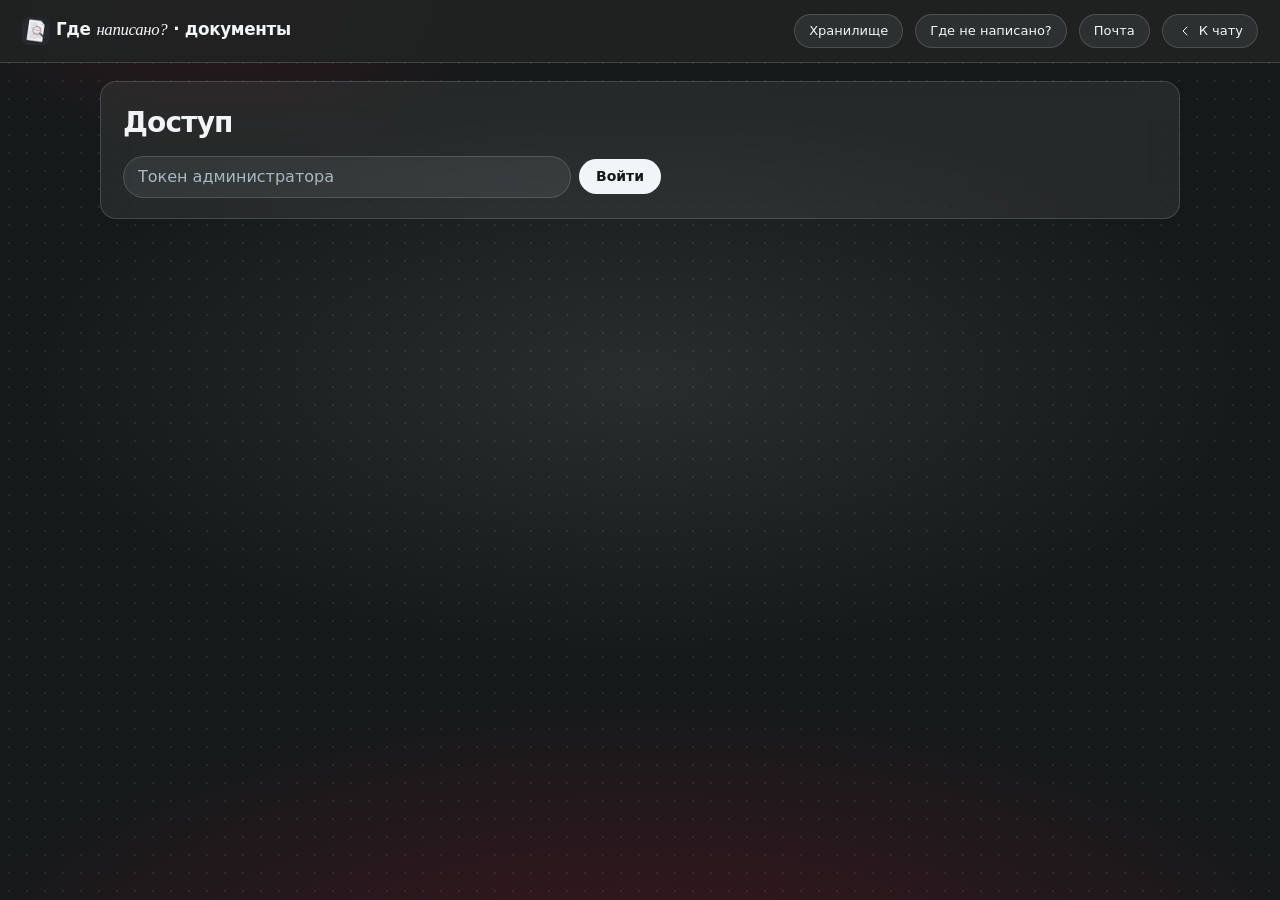
<file: static/admin.html>
<!doctype html>
<html lang="ru">
<head>
  <meta charset="utf-8">
  <meta name="viewport" content="width=device-width, initial-scale=1">
  <title>Где написано? — документы</title>
  <link rel="icon" type="image/png" sizes="32x32" href="/static/img/logo-32.png">
  <link rel="icon" type="image/x-icon" href="/static/img/favicon.ico">
  <link rel="apple-touch-icon" href="/static/img/apple-touch-icon.png">
  <link rel="stylesheet" href="/static/style.css?v=20261128a">
</head>
<body class="admin">
  <header class="top">
    <div class="top-inner">
      <div class="brand"><img class="brand-logo" src="/static/img/logo-64.png" width="28" height="28" alt="" aria-hidden="true"> Где <em>написано?</em> · документы</div>
      <a class="admin-link" href="/wiki">Хранилище</a>
      <a class="admin-link" href="/gaps">Где не написано?</a>
      <a class="admin-link" href="/mail">Почта</a>
      <a class="admin-link" href="/"><svg class="icon" viewBox="0 0 24 24" width="16" height="16" fill="none" stroke="currentColor" stroke-width="1.5" stroke-linecap="round" stroke-linejoin="round" aria-hidden="true"><path d="M15 6l-6 6 6 6"/></svg> К чату</a>
    </div>
  </header>
  <section class="panel">
    <h2>Доступ</h2>
    <div class="row">
      <input id="token" type="password" placeholder="Токен администратора" autocomplete="off" size="36">
      <button id="login" type="button">Войти</button>
      <span id="auth-msg" class="muted"></span>
    </div>
  </section>
  <div id="secured" hidden>
    <section class="panel" data-min-role="admin">
      <h2>Загрузить <em>регламент</em></h2>
      <p class="muted">docx, doc, pdf (в том числе сканы), png/jpg, txt, md, rtf, odt, xlsx, html. Файл с тем же именем в том же ящичке заменяет старую редакцию — переиндексируются только изменённые пункты.</p>
      <form id="upload" class="upload-form">
        <label class="dropzone" id="dropzone">
          <input id="file" type="file" multiple required>
          <span class="dropzone-title">Перетащите файлы сюда</span>
          <span class="muted">или нажмите, чтобы выбрать</span>
          <span id="file-names" class="file-names"></span>
        </label>
        <div class="row">
          <select id="box"><option value="general">Общие документы</option></select>
          <button type="submit">Загрузить</button>
          <button type="button" id="reindex" class="none">Пересканировать папку</button>
        </div>
      </form>
      <pre id="upload-log" class="muted upload-log"></pre>
    </section>
    <section class="panel" data-min-role="admin">
      <h2>Документы <span id="stats" class="muted"></span></h2>
      <div class="table-wrap">
        <table><thead><tr><th>Файл</th><th>Ящичек</th><th>Пунктов</th><th>Статус</th><th>Обновлён</th><th></th></tr></thead>
          <tbody id="docs"></tbody></table>
      </div>
    </section>
    <section class="panel" data-min-role="admin">
      <h2>Операторская: практика и вопросы <em>без ответа</em></h2>
      <h3>Практика от сотрудников</h3>
      <div class="table-wrap">
        <table><thead><tr><th>Вопрос</th><th>Пункт</th><th>Как решили</th><th>Статус</th></tr></thead><tbody id="practice"></tbody></table>
      </div>
      <h3>Вопросы без ответа</h3>
      <div class="table-wrap">
        <table><thead><tr><th>Когда</th><th>Вопрос</th><th>Направление</th></tr></thead><tbody id="nf"></tbody></table>
      </div>
      <h3>«Нет» на ответы</h3>
      <div class="table-wrap">
        <table><thead><tr><th>Когда</th><th>Вопрос</th><th>Пункт</th></tr></thead><tbody id="neg"></tbody></table>
      </div>
    </section>
    <section class="panel" id="quality">
      <h2>Служба <em>качества</em></h2>
      <p class="muted">Запросы, которые бот не смог закрыть по регламентам. Финальный ответ эксперта попадает в базу разъяснений; сами регламенты не меняются.</p>
      <div class="row">
        <label class="none">Импорт ответа (.eml) <input id="eml" type="file" accept=".eml,message/rfc822"></label>
        <button type="button" id="poll" class="none">Проверить почту</button>
        <span id="qa-msg" class="muted"></span>
      </div>
      <div class="table-wrap">
        <table><thead><tr><th>№</th><th>Когда</th><th>Вопрос</th><th>Причина</th><th>Кому / копия</th><th>Статус</th><th>Ответ эксперта</th></tr></thead><tbody id="esc"></tbody></table>
      </div>
      <h3>База разъяснений</h3>
      <div class="table-wrap">
        <table><thead><tr><th>Вопрос</th><th>Разъяснение</th><th>Связанный пункт</th><th>Выдано раз</th></tr></thead><tbody id="faq"></tbody></table>
      </div>
    </section>
    <section class="panel">
      <h2>Аналитика</h2>
      <div id="kpis" class="kpis"></div>
      <h3>Сигналы: пересмотреть регламент</h3>
      <div class="table-wrap"><table><thead><tr><th>Вопрос</th><th>Повторов</th><th>Что сделать</th></tr></thead><tbody id="review"></tbody></table></div>
      <h3>Неудачные поиски и эскалации</h3>
      <div class="table-wrap"><table><thead><tr><th>Когда</th><th>Вопрос</th><th>Итог</th><th>В службу качества</th></tr></thead><tbody id="failed"></tbody></table></div>
      <h3>Повторяющиеся вопросы</h3>
      <div class="table-wrap"><table><thead><tr><th>Вопрос</th><th>Раз</th><th>Итоги</th></tr></thead><tbody id="repeats"></tbody></table></div>
      <h3>Популярные документы и пункты</h3>
      <div class="table-wrap"><table><thead><tr><th>Документ</th><th>Пункт</th><th>Ссылок в ответах</th></tr></thead><tbody id="popular"></tbody></table></div>
    </section>
  </div>
  <script src="/static/admin.js?v=20261128a"></script>
</body>
</html>
</file>
<file: static/style.css>
:root {
  --bg: #16191A;
  --surface: #212424;
  --glass: rgba(210, 220, 229, .08);
  --border: rgba(210, 220, 229, .18);
  --text: #F2F5F8;
  --muted: #AAB8C3;
  --placeholder: #AAB8C3;
  --danger: #E89AA6;
  --accent: #A50F2D;
  --accent-hover: #BE042F;
  --ok: #4CAF82;
  --warn: #D9A441;
  --cool: #D2DCE5;
  --radius-sm: 10px;
  --glow-accent: rgba(165, 15, 45, .28);
  --glow-cool: rgba(210, 220, 229, .10);
  --grid: rgba(210, 220, 229, .09);
  --radius: 16px;
  --font: "Inter", "Segoe UI", system-ui, -apple-system, Roboto, sans-serif;
  --font-serif: Georgia, "Times New Roman", Times, serif;
  --font-mono: Consolas, ui-monospace, "SFMono-Regular", Menlo, monospace;
  color-scheme: dark;
}

* { box-sizing: border-box; }

html, body {
  min-height: 100%;
  width: 100%;
  max-width: 100%;
}

body {
  margin: 0;
  font: 16px/1.5 var(--font);
  color: var(--text);
  background-color: var(--bg);
  background-image:
    radial-gradient(ellipse 90% 55% at 50% 112%, var(--glow-accent), transparent 62%),
    radial-gradient(ellipse 70% 45% at 50% 42%, var(--glow-cool), transparent 70%),
    radial-gradient(ellipse 40% 30% at 18% 0%, rgba(165, 15, 45, .16), transparent 55%),
    radial-gradient(var(--grid) 1px, transparent 1.2px);
  background-size: auto, auto, auto, 18px 18px;
  background-attachment: fixed;
  display: flex;
  flex-direction: column;
  align-items: stretch;
  min-height: 100vh;
  overflow-x: hidden;
}
body.chat-page { height: auto; }

/* --- шапка ----------------------------------------------------------------------- */
.top {
  width: 100%;
  background: color-mix(in srgb, var(--surface) 86%, transparent);
  border-bottom: 1px solid var(--border);
  backdrop-filter: blur(18px);
  -webkit-backdrop-filter: blur(18px);
  position: sticky;
  top: 0;
  z-index: 20;
}
.top-inner {
  display: flex;
  gap: 12px;
  align-items: center;
  padding: 14px 22px;
  flex-wrap: wrap;
  width: 100%;
}
.brand {
  font-weight: 600;
  font-size: 1.05rem;
  margin-right: auto;
  display: flex;
  align-items: baseline;
  gap: .35em;
  letter-spacing: -.02em;
}
.brand em {
  font-family: var(--font-serif);
  font-style: italic;
  font-weight: 400;
}
.brand-logo {
  width: 28px;
  height: 28px;
  border-radius: 7px;
  flex: none;
  align-self: center;
}
.brand-mark {
  width: 10px;
  height: 10px;
  border-radius: 2px;
  background: var(--accent);
  flex: none;
  align-self: center;
}
.top-badges { display: flex; gap: 8px; align-items: center; flex-wrap: wrap; }
.admin-link {
  color: var(--text);
  font-size: 13px;
  text-decoration: none;
  border: 1px solid var(--border);
  background: var(--glass);
  border-radius: 999px;
  padding: 6px 14px;
  transition: border-color .15s, background .15s;
}
.admin-link:hover { border-color: var(--cool); background: rgba(210, 220, 229, .14); }
/* display у .admin-link перебивает стандартный [hidden], без этого ссылки «Служба качества» и «Загрузка документов» видны всем */
.admin-link[hidden], [hidden] { display: none !important; }

.demo-badge::before {
  content: "";
  width: 7px;
  height: 7px;
  background: currentColor;
  border-radius: 1px;
}
.demo-badge,
.plaque {
  font-family: var(--font-mono);
  font-size: 12px;
  letter-spacing: .06em;
  text-transform: uppercase;
  border-radius: 999px;
  padding: 4px 10px;
  border: 1px solid var(--border);
  background: var(--glass);
  color: var(--muted);
  display: inline-flex;
  align-items: center;
  gap: 6px;
  line-height: 1.3;
}
.plaque-ok { color: var(--ok); background: rgba(76, 175, 130, .12); border-color: rgba(76, 175, 130, .35); }
.plaque-warn { color: var(--warn); background: rgba(217, 164, 65, .12); border-color: rgba(217, 164, 65, .4); }
.plaque-muted { color: var(--muted); background: rgba(170, 184, 195, .08); border-color: var(--border); }

/* --- герой и ящички -------------------------------------------------------------- */
.stage {
  flex: 1;
  display: flex;
  flex-direction: column;
  width: 100%;
  max-width: 860px;
  margin: 0 auto;
  padding: 8px 20px 0;
  min-height: 0;
}
.hero { padding: 28px 4px 8px; }
.hero-title {
  margin: 0 0 12px;
  font-size: clamp(1.85rem, 4.6vw, 2.85rem);
  font-weight: 600;
  letter-spacing: -.03em;
  line-height: 1.2;
  text-wrap: balance;
}
.hero-title em {
  font-family: var(--font-serif);
  font-style: italic;
  font-weight: 400;
  color: var(--cool);
}
.hero-lead {
  margin: 0;
  max-width: 38rem;
  color: var(--muted);
  font-size: 1.02rem;
  line-height: 1.55;
  text-wrap: pretty;
}
.stage:has(#chat:not(:empty)) .hero { padding-top: 16px; padding-bottom: 0; }
.stage:has(#chat:not(:empty)) .hero-title { font-size: clamp(1.35rem, 3vw, 1.8rem); }
.stage:has(#chat:not(:empty)) .hero-lead { display: none; }

.chip-row { padding: 16px 0 8px; }
.chips { display: flex; flex-wrap: wrap; gap: 8px; }
.chip {
  appearance: none;
  font: 13px/1.3 var(--font);
  color: var(--text);
  background: var(--glass);
  border: 1px solid var(--border);
  border-radius: 999px;
  padding: 7px 14px;
  cursor: pointer;
  transition: background .15s, border-color .15s;
}
.chip:hover { border-color: rgba(210, 220, 229, .4); background: rgba(210, 220, 229, .14); }
.chip.is-on {
  background: rgba(165, 15, 45, .22);
  border-color: rgba(165, 15, 45, .55);
  box-shadow: 0 0 0 1px rgba(165, 15, 45, .2);
}

/* --- чат ------------------------------------------------------------------------- */
.chat {
  flex: 1 0 auto;
  overflow: visible;
  padding: 8px 0 28px;
  display: flex;
  flex-direction: column;
  gap: 14px;
  width: 100%;
  min-height: 4rem;
}
.msg {
  padding: 16px 18px;
  border-radius: var(--radius);
  background: var(--glass);
  border: 1px solid var(--border);
  max-width: 92%;
  backdrop-filter: blur(14px);
  -webkit-backdrop-filter: blur(14px);
}
.msg.user {
  align-self: flex-end;
  background: rgba(210, 220, 229, .12);
  border-color: rgba(210, 220, 229, .28);
  white-space: pre-wrap;
}
.msg.bot { align-self: flex-start; }
.msg.bot .plaque { margin-bottom: 10px; }
.mode-confident, .mode-uncertain, .mode-not_found { border-left: none; }
.wait { color: var(--muted); }
.answer-text { white-space: pre-wrap; max-width: 70ch; text-wrap: pretty; }
.ref { text-decoration: none; color: var(--cool); font-weight: 600; border-bottom: 1px solid rgba(210, 220, 229, .35); }
.ref:hover { color: var(--text); }

.quote {
  margin: 4px 0 8px;
  padding: 0;
  background: none;
  border: none;
  font-family: var(--font-serif);
  font-style: italic;
  font-size: clamp(1.15rem, 2.4vw, 1.45rem);
  line-height: 1.4;
  color: var(--text);
}
.source {
  font-size: 13px;
  color: var(--muted);
  margin: 0 0 12px;
  display: flex;
  flex-wrap: wrap;
  gap: 4px 0;
  align-items: baseline;
}
.source span + span::before, .source a::before { content: "·"; margin: 0 8px; color: var(--muted); }
.source-file { color: var(--text); }

.cite { font-size: 13px; margin-top: 4px; color: var(--muted); }
.cite a, .variant a { color: var(--cool); }
.advice { margin-top: 10px; color: var(--text); }
.owner { margin-top: 12px; font-size: 13px; color: var(--muted); }
.practice {
  margin-top: 10px;
  font-size: 14px;
  background: rgba(217, 164, 65, .08);
  border: 1px solid rgba(217, 164, 65, .28);
  padding: 8px 12px;
  border-radius: 12px;
}
.practice ul { margin: 4px 0 0 18px; padding: 0; }

.variants { display: flex; flex-direction: column; gap: 10px; margin-top: 10px; }
.variant {
  border: 1px solid var(--border);
  border-radius: var(--radius-sm);
  padding: 12px 14px;
  background: rgba(210, 220, 229, .04);
}
.variant.chosen {
  border-color: rgba(76, 175, 130, .5);
  background: rgba(76, 175, 130, .08);
}
.snippet { font-size: 14px; margin: 6px 0 10px; color: var(--muted); }

/* --- кнопки ---------------------------------------------------------------------- */
button {
  cursor: pointer;
  border: 1px solid transparent;
  background: var(--text);
  color: var(--bg);
  border-radius: 999px;
  padding: 8px 16px;
  font: 14px/1.2 var(--font);
  font-weight: 600;
  transition: background .15s, border-color .15s, color .15s, opacity .15s;
}
button:hover { background: var(--cool); }
button:disabled { opacity: .45; cursor: default; }
button:focus-visible,
a:focus-visible,
.chip:focus-visible,
select:focus-visible,
input:focus-visible,
textarea:focus-visible {
  outline: 2px solid var(--cool);
  outline-offset: 2px;
}
button.none,
#reindex {
  background: var(--surface);
  color: var(--text);
  border-color: var(--border);
  font-weight: 500;
}
button.none:hover,
#reindex:hover {
  background: rgba(210, 220, 229, .12);
  border-color: rgba(210, 220, 229, .4);
}
button.thumb {
  display: inline-flex;
  align-items: center;
  justify-content: center;
  width: 40px;
  height: 40px;
  min-width: 40px;
  padding: 0;
  border-radius: 999px;
  background: var(--surface);
  color: var(--text);
  border: 1px solid var(--border);
  font-weight: 500;
}
button.thumb:hover { background: rgba(210, 220, 229, .14); border-color: rgba(210, 220, 229, .45); color: var(--text); }
button.thumb:active { background: rgba(210, 220, 229, .2); }
button.thumb.is-selected[data-helpful="true"] {
  color: var(--ok);
  border-color: rgba(76, 175, 130, .55);
  background: rgba(76, 175, 130, .14);
}
button.thumb.is-selected[data-helpful="false"] {
  color: var(--danger);
  border-color: rgba(232, 154, 166, .5);
  background: rgba(232, 154, 166, .12);
}
.icon { display: block; flex: none; }
.admin-link { display: inline-flex; align-items: center; gap: 6px; }
.feedback { margin-top: 14px; display: flex; gap: 8px; align-items: center; flex-wrap: wrap; }
.rate-link { display: inline-block; margin-top: 10px; font-size: 13px; color: var(--muted); }
.practice-form { margin-top: 12px; display: flex; flex-direction: column; gap: 8px; }
.practice-form textarea,
.ask textarea,
.row input,
#token {
  width: 100%;
  border: 1px solid var(--border);
  border-radius: 14px;
  padding: 10px 12px;
  font: inherit;
  color: var(--text);
  background: var(--glass);
  outline: none;
}
.row select,
select:not(.sr-only) {
  border: 1px solid var(--border);
  border-radius: 14px;
  padding: 10px 12px;
  font: inherit;
  color: var(--text);
  background: var(--glass);
  outline: none;
}
::placeholder {
  color: var(--placeholder);
  opacity: 1;
}
.practice-form textarea:focus,
.ask textarea:focus,
input:focus,
select:focus {
  border-color: rgba(210, 220, 229, .45);
  box-shadow: 0 0 0 3px rgba(165, 15, 45, .2);
}
.practice-form button { align-self: flex-start; }
.thanks { margin-top: 8px; color: var(--ok); font-size: 14px; }
.muted { color: var(--muted); font-size: 13px; }
.err { color: var(--danger); }

/* --- поле ввода ------------------------------------------------------------------ */
.ask-bar {
  position: sticky;
  bottom: 0;
  width: 100%;
  z-index: 10;
  padding: 28px 20px 22px;
  background: linear-gradient(180deg, transparent 0%, var(--bg) 42%);
}
.ask {
  display: flex;
  gap: 10px;
  align-items: flex-end;
  width: 100%;
  max-width: 860px;
  margin: 0 auto;
}
.ask textarea {
  flex: 1;
  width: auto;
  resize: none;
  min-height: 48px;
  max-height: 160px;
  border-radius: var(--radius);
  padding: 12px 16px;
  background: color-mix(in srgb, var(--surface) 80%, transparent);
  backdrop-filter: blur(16px);
  -webkit-backdrop-filter: blur(16px);
}
.ask button { padding: 12px 22px; flex: none; }

/* --- диалог пункта --------------------------------------------------------------- */
dialog {
  max-width: 720px;
  width: 92%;
  border: 1px solid var(--border);
  border-radius: var(--radius);
  padding: 20px 22px;
  background: var(--surface);
  color: var(--text);
  box-shadow: 0 24px 60px rgba(0, 0, 0, .45);
}
dialog::backdrop { background: rgba(8, 10, 10, .62); }
dialog .close {
  float: right;
  display: inline-flex;
  align-items: center;
  justify-content: center;
  width: 36px;
  height: 36px;
  background: none;
  color: var(--muted);
  border: none;
  padding: 0;
  font-weight: 400;
}
dialog .close:hover { background: rgba(210, 220, 229, .08); color: var(--text); }
dialog h2 { margin-top: 0; font-size: 1.15rem; font-weight: 600; }
.context p { margin: 6px 0; color: var(--muted); }
.context p.hl {
  color: var(--text);
  background: rgba(217, 164, 65, .12);
  padding: 8px 10px;
  border-radius: 10px;
  border: 1px solid rgba(217, 164, 65, .25);
}

/* --- админка --------------------------------------------------------------------- */
body.admin { height: auto; display: block; padding-bottom: 48px; }
body.admin .top { position: sticky; }
.panel {
  max-width: 1080px;
  margin: 18px auto;
  padding: 20px 22px;
  background: var(--glass);
  border: 1px solid var(--border);
  border-radius: var(--radius);
  width: calc(100% - 32px);
  backdrop-filter: blur(16px);
  -webkit-backdrop-filter: blur(16px);
}
.panel h2 {
  margin: 0 0 12px;
  font-size: clamp(1.35rem, 3vw, 1.75rem);
  font-weight: 600;
  letter-spacing: -.03em;
  text-wrap: balance;
}
.panel h2 em,
.panel h3 {
  font-family: var(--font-serif);
  font-style: italic;
  font-weight: 400;
}
.panel h3 {
  margin: 22px 0 8px;
  font-size: 1.15rem;
  color: var(--cool);
}
.row { display: flex; gap: 8px; flex-wrap: wrap; align-items: center; }
.row input, .row select { width: auto; min-width: 12rem; border-radius: 999px; padding: 8px 14px; }
#token { width: min(28rem, 100%); border-radius: 999px; padding: 8px 14px; }

.dropzone {
  display: flex;
  flex-direction: column;
  align-items: center;
  justify-content: center;
  gap: 6px;
  min-height: 148px;
  margin: 8px 0 14px;
  padding: 22px 16px;
  border: 1px dashed rgba(210, 220, 229, .35);
  border-radius: var(--radius);
  background: rgba(210, 220, 229, .04);
  cursor: pointer;
  text-align: center;
  transition: border-color .15s, background .15s;
}
.dropzone:hover, .dropzone.is-over {
  border-color: rgba(165, 15, 45, .55);
  background: rgba(165, 15, 45, .08);
}
.dropzone input[type="file"] {
  position: absolute;
  opacity: 0;
  width: 0;
  height: 0;
  pointer-events: none;
}
.dropzone { position: relative; }
.dropzone-title { font-weight: 600; }
.file-names { font-family: var(--font-mono); font-size: 12px; color: var(--muted); margin-top: 4px; }
.upload-log {
  white-space: pre-wrap;
  font-family: var(--font-mono);
  font-size: 12px;
  max-height: 12rem;
  overflow: auto;
}
.upload-form .row { margin-top: 4px; }

.table-wrap { overflow-x: auto; margin: 0 -4px; }
table { border-collapse: collapse; width: 100%; font-size: 14px; }
td, th { border-bottom: 1px solid var(--border); padding: 10px 8px; text-align: left; vertical-align: top; }
th {
  font-family: var(--font-mono);
  font-size: 12px;
  letter-spacing: .06em;
  text-transform: uppercase;
  color: var(--muted);
  font-weight: 500;
}
tbody tr:hover td { background: rgba(210, 220, 229, .04); }

.sr-only,
#box.sr-only {
  position: absolute !important;
  width: 1px !important;
  height: 1px !important;
  padding: 0 !important;
  margin: -1px !important;
  overflow: hidden !important;
  clip: rect(0, 0, 0, 0) !important;
  white-space: nowrap !important;
  border: 0 !important;
  inset: auto;
}

/* --- адаптив --------------------------------------------------------------------- */
/* Ход работы агента */
.steps {
  margin-top: 14px;
  border-top: 1px solid var(--border);
  padding-top: 10px;
  font-size: 13px;
  color: var(--muted);
}
.steps-summary {
  cursor: pointer;
  list-style: none;
  display: flex;
  align-items: baseline;
  gap: 10px;
  color: var(--cool);
  user-select: none;
}
.steps-summary::-webkit-details-marker { display: none; }
.steps-summary::before {
  content: "";
  width: 6px; height: 6px;
  border-right: 1.5px solid currentColor;
  border-bottom: 1.5px solid currentColor;
  transform: rotate(-45deg);
  transition: transform .15s ease;
  align-self: center;
}
.steps[open] > .steps-summary::before { transform: rotate(45deg); }
.steps-summary:hover { color: var(--text); }
.steps-summary:focus-visible { outline: 2px solid var(--accent-hover); outline-offset: 3px; border-radius: 4px; }
.steps-meta { color: var(--muted); }
.steps-list { list-style: none; margin: 10px 0 0; padding: 0; display: grid; gap: 8px; }
.step { display: grid; grid-template-columns: 10px 1fr; gap: 10px; align-items: start; }
.step-dot { width: 8px; height: 8px; border-radius: 50%; margin-top: 5px; background: var(--muted); }
.step-ok .step-dot { background: var(--ok); }
.step-warn .step-dot { background: var(--warn); }
.step-fail .step-dot { background: var(--danger); }
.step-skip .step-dot { background: transparent; border: 1px solid var(--muted); }
.step-head { display: flex; flex-wrap: wrap; gap: 4px 10px; align-items: baseline; color: var(--text); }
.step-head b { font-weight: 600; }
.step-status { font-size: 12px; color: var(--muted); }
.step-warn .step-status { color: var(--warn); }
.step-fail .step-status { color: var(--danger); }
.step-ms { font-family: var(--font-mono); font-size: 12px; color: var(--muted); margin-left: auto; }
.step-detail { overflow-wrap: anywhere; }

/* Ход работы: улики, сверка, вердикт */
.inv-body { display: grid; gap: 12px; margin-top: 10px; }
.inv-stage { display: grid; gap: 6px; }
.inv-title { display: flex; flex-wrap: wrap; gap: 4px 10px; align-items: baseline; color: var(--text); }
.inv-n { font-family: var(--font-mono); font-size: 12px; color: var(--muted); }
.inv-list { list-style: none; margin: 0; padding: 0 0 0 18px; display: grid; gap: 6px; }
.inv-ev { display: flex; flex-wrap: wrap; gap: 4px 10px; align-items: baseline; }
.inv-tag { font-size: 12px; color: var(--muted); }
.inv-conflict .inv-tag { color: var(--warn); }
.inv-verdict { padding-left: 18px; display: grid; gap: 2px; }
.inv-v-conflict .step-status, .inv-v-escalation .step-status, .inv-v-not_found .step-status { color: var(--warn); }
.steps-raw { margin-top: 2px; }

.answer-note { color: var(--muted); font-size: 14px; margin: 2px 0 10px; white-space: pre-line; }
.warnings { margin: 10px 0 0; display: grid; gap: 6px; }
.warning {
  font-size: 13px;
  color: var(--warn);
  background: rgba(217, 164, 65, .08);
  border: 1px solid rgba(217, 164, 65, .3);
  border-radius: var(--radius-sm);
  padding: 8px 12px;
}

@media (max-width: 720px) {
  .top { padding: 12px 14px; }
  .stage, .ask-bar { padding-left: 14px; padding-right: 14px; }
  .top-inner { padding-left: 14px; padding-right: 14px; }
  .hero { padding-top: 18px; }
  .msg { max-width: 100%; padding: 14px; }
  .ask { flex-direction: column; align-items: stretch; }
  .ask button { width: 100%; }
  .row input, .row select, #token { width: 100%; min-width: 0; }
  .panel { width: calc(100% - 20px); padding: 16px; margin: 12px auto; }
  button.none, #reindex { width: auto; }
  .upload-form .row button { flex: 1 1 auto; }
}

@media (prefers-reduced-motion: reduce) {
  *, *::before, *::after { transition: none !important; }
  html { scroll-behavior: auto; }
}

/* --- диалог: источники, уточнение, подразделения, служба качества --- */
.sources { margin-top: 12px; display: grid; gap: 10px; }
.sources-title { font-weight: 600; font-size: 14px; }
.source-item { display: grid; grid-template-columns: auto 1fr; gap: 8px; align-items: start; padding: 4px 6px; border-radius: 8px; }
.source-item.is-hl, .source-item:target {
  background: rgba(217, 164, 65, .12);
  outline: 2px solid rgba(217, 164, 65, .35);
}
.source-n { font-weight: 600; color: var(--accent, #6b4eff); }
.source-item .quote { margin: 4px 0 0; font-size: 14px; }
.clarify { display: flex; flex-wrap: wrap; gap: 8px; margin-top: 10px; }
.division-section { border-left: 3px solid var(--line, #d9d4ea); padding: 6px 0 6px 12px; margin-top: 12px; }
.division-section h4 { margin: 0 0 6px; font-size: 15px; }
.division-section.mode-not_found { opacity: .85; }
.division-line { font-size: 13px; margin: 4px 0 8px; }
.escalation { margin-top: 12px; padding: 10px 12px; border-radius: 10px; background: rgba(255, 196, 0, .12); font-size: 14px; }
.glossary { margin-top: 10px; font-size: 13px; color: var(--muted, #6b6880); }
.glossary abbr { text-decoration: none; font-weight: 600; }
.faq-meta { margin-top: 8px; font-size: 13px; }
.doc-body { margin-top: 12px; }
.doc-clause { padding: 6px 10px; border-radius: 8px; line-height: 1.5; }
.doc-clause.hl { background: rgba(255, 214, 0, .35); outline: 2px solid rgba(255, 190, 0, .6); }
.kpis { display: grid; grid-template-columns: repeat(auto-fit, minmax(150px, 1fr)); gap: 10px; margin: 10px 0 16px; }
.kpi { border: 1px solid var(--line, #e3e0ee); border-radius: 10px; padding: 10px 12px; }
.kpi b { display: block; font-size: 22px; }
.answer-form { display: grid; gap: 6px; margin-top: 6px; }
.answer-form textarea { width: 100%; min-height: 60px; }

.login-note { color: var(--muted, #9aa4ad); font-size: .9rem; line-height: 1.4; max-width: 28rem; }
.login-form { display: flex; flex-direction: column; gap: 12px; min-width: min(26rem, 80vw); }
.login-form label { display: flex; flex-direction: column; gap: 4px; font-size: .9rem; }
.login-form input { padding: 8px 10px; border-radius: 8px; border: 1px solid rgba(210, 220, 229, .25); background: transparent; color: inherit; font: inherit; }
.login-actions { display: flex; gap: 8px; }

.conflict-flag { margin: 8px 0; padding: 6px 10px; border-left: 3px solid #d9a441; background: rgba(217, 164, 65, .10); font-size: .9rem; }

.wiki-lead { margin: 0 0 14px; }
.wiki-export { display: flex; flex-wrap: wrap; gap: 6px 12px; align-items: baseline; margin: 0 0 14px; font-size: 14px; }
.button-link { display: inline-block; padding: 6px 12px; border: 1px solid var(--border); border-radius: var(--radius-sm); color: var(--text); text-decoration: none; }
.button-link:hover { border-color: var(--accent-hover); }
.wiki-faq { margin: 0 0 16px; padding: 12px 14px; border: 1px solid var(--border, var(--line, #d9d4ea)); border-radius: 12px; }
.wiki-faq:target {
  background: rgba(217, 164, 65, .12);
  outline: 2px solid rgba(217, 164, 65, .35);
}
.wiki-faq h3 { margin: 0 0 8px; font-size: 1.05rem; font-weight: 600; }
.wiki-anchor { color: inherit; text-decoration: none; }
.wiki-anchor:hover { border-bottom: 1px solid currentColor; }
.wiki-q, .wiki-a { margin: 6px 0; line-height: 1.5; }

.doc-layout { display: grid; grid-template-columns: minmax(13rem, 17rem) 1fr; gap: 28px; align-items: start; }
.doc-toc { position: sticky; top: 76px; max-height: calc(100vh - 100px); overflow: auto; font-size: 13px; line-height: 1.4; }
.doc-toc summary { cursor: pointer; font-weight: 600; margin-bottom: 8px; }
.doc-toc nav a { display: block; color: var(--muted); text-decoration: none; padding: 3px 0 3px 10px; border-left: 2px solid transparent; }
.doc-toc nav a:hover { color: var(--text); }
.doc-toc nav a.is-on { color: var(--text); border-left-color: var(--accent, #a50f2d); }
.doc-toc .toc-section { margin-top: 10px; padding-left: 0; color: var(--text); font-weight: 600; border-left: none; }
.doc-toc .toc-clause { padding-left: 12px; }
@media (max-width: 860px) {
  .doc-layout { grid-template-columns: 1fr; }
  .doc-toc { position: static; max-height: none; margin-bottom: 8px; }
}

.simplify-row { margin-top: 12px; display: flex; flex-direction: column; align-items: flex-start; gap: 8px; }
.simplify-note { margin: 0; }
.gaps-lead { margin: 0 0 14px; }
.gaps-exports { display: flex; gap: 10px; flex-wrap: wrap; margin: 0 0 18px; }
.gaps-item { margin: 0 0 14px; padding: 12px 14px; border: 1px solid var(--border, var(--line, #d9d4ea)); border-radius: 12px; }
.gaps-item h3 { margin: 0 0 8px; font-size: 1.02rem; font-weight: 600; }
.gaps-meta { margin: 0 0 6px; }
.gaps-clauses, .gaps-sources { margin: 8px 0 0; padding-left: 18px; }
.gaps-empty { margin: 0; }
.gaps-scan { margin-top: 8px; }

/* --- демо-ящик службы качества --- */
.mail-demo { margin: 0 0 14px; padding: 8px 12px; border: 1px solid rgba(217, 164, 65, .3); border-radius: var(--radius-sm); color: var(--warn); font-size: 14px; }
.mail-layout { display: grid; grid-template-columns: minmax(240px, 340px) 1fr; gap: 16px; align-items: start; }
.mail-list { list-style: none; margin: 8px 0 0; padding: 0; display: grid; gap: 4px; max-height: 70vh; overflow: auto; }
.mail-item button { all: unset; box-sizing: border-box; cursor: pointer; display: grid; gap: 2px; width: 100%; padding: 8px 10px; border-radius: var(--radius-sm); border: 1px solid transparent; }
.mail-item button:hover, .mail-item.active button { border-color: var(--border); }
.mail-item button:focus-visible { outline: 2px solid var(--accent-hover); }
.mail-item.unread .mail-subject { font-weight: 600; color: var(--text); }
.mail-top { display: flex; justify-content: space-between; gap: 8px; font-size: 13px; }
.mail-subject { font-size: 14px; color: var(--muted); overflow-wrap: anywhere; }
.mail-meta { font-size: 12px; }
.mail-view h3 { margin-top: 0; overflow-wrap: anywhere; }
.mail-head { display: grid; grid-template-columns: max-content 1fr; gap: 2px 12px; font-size: 13px; margin: 0 0 12px; }
.mail-head dt { color: var(--muted); }
.mail-head dd { margin: 0; overflow-wrap: anywhere; }
.mail-found { display: grid; gap: 8px; padding-left: 18px; }
.mail-raw pre { white-space: pre-wrap; font-size: 13px; }
.mail-actions { margin-top: 14px; gap: 10px; }
@media (max-width: 720px) { .mail-layout { grid-template-columns: 1fr; } }
.esc-target td { background: rgba(217, 164, 65, .08); }

/* подпункты нумерованных списков внутри пункта */
.doc-clause.doc-sub { margin-left: 1.75em; }

/* Живой ответ по шагам */
.msg.live .live-status { color: var(--muted); font-size: .92em; margin-bottom: .4rem; }
.msg.live .live-status::after { content: ""; display: inline-block; width: 1.2em; text-align: left; animation: live-dots 1.2s steps(4, end) infinite; }
@keyframes live-dots { 0% { content: ""; } 25% { content: "."; } 50% { content: ".."; } 75% { content: "..."; } }
.msg.live .live-group + .live-group { margin-top: .6rem; }
.msg.live .live-scope { font-weight: 600; margin-bottom: .2rem; }
.msg.live .live-item { opacity: .92; }
.msg.live .live-draft:not(:empty) { margin-top: .5rem; color: var(--text); }
@media (prefers-reduced-motion: reduce) { .msg.live .live-status::after { animation: none; content: "..."; } }
</file>
